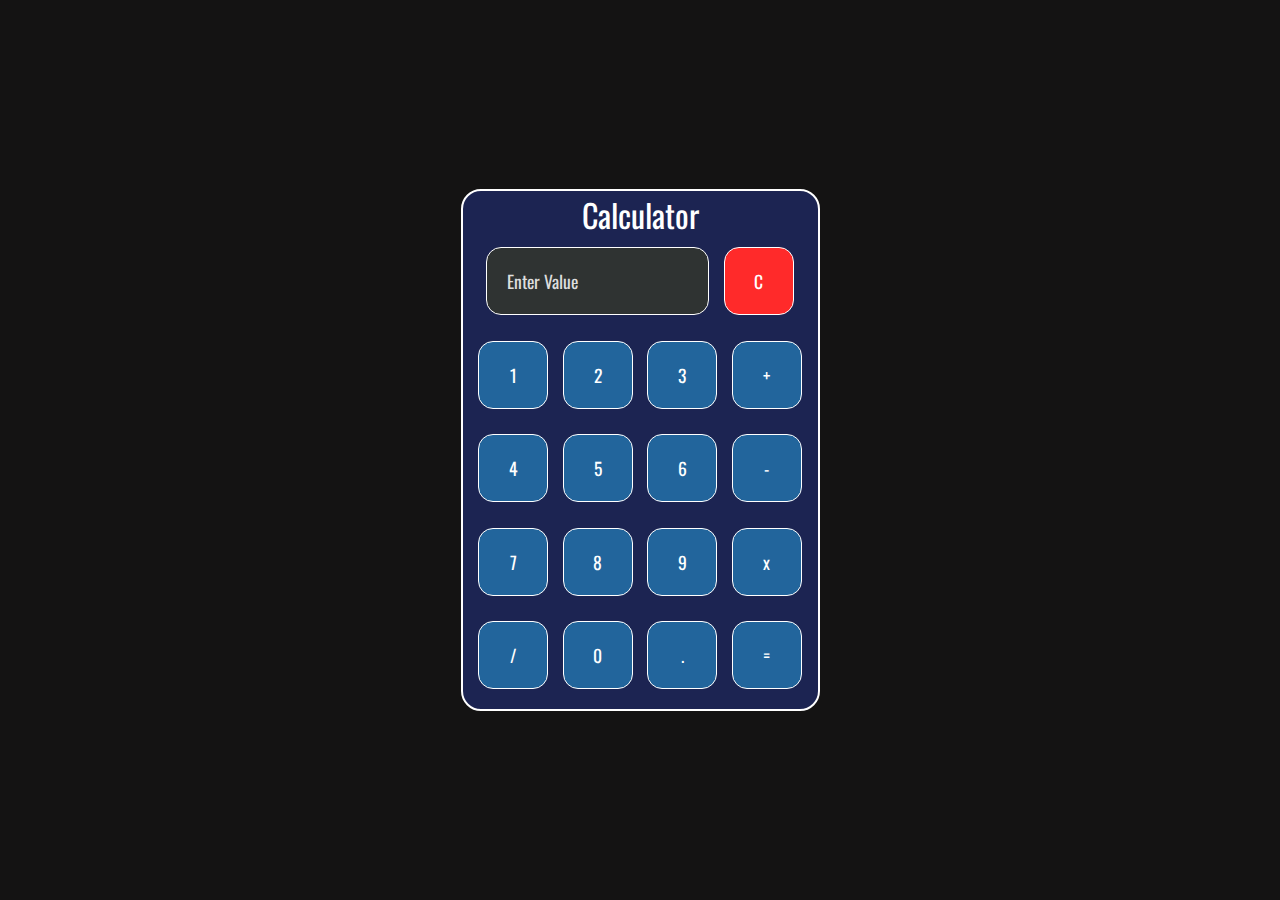
<file: Level3_Calculator/index.html>
<!DOCTYPE html>
<html lang="en">

<head>
    <meta http-equiv="Content-Type" content="text/html; charset=UTF-8">

    <meta http-equiv="X-UA-Compatible" content="IE=edge">
    <title>Calculator</title>

    <link href="style.css" rel="stylesheet">
</head>

<body>
    <div class="wrapper">
        <div class="container">
            <div class="header-container">

                <h1 id="toast">Calculator</h1>
                <div class="top-buttons">


                </div>
            </div>
            <div class="first-row">
                <input type="text" name="result" id="result" placeholder="Enter Value" readonly="">
                <input type="button" value="C" onclick="result.value=&#39;&#39;" id="clear-button">
            </div>
            <div class="second-row">
                <input type="button" value="1" onclick="liveScreen(1)">
                <input type="button" value="2" onclick="liveScreen(2)">
                <input type="button" value="3" onclick="liveScreen(3)">
                <input type="button" value="+" onclick="liveScreen(&#39;+&#39;)">
            </div>
            <div class="third-row">
                <input type="button" value="4" onclick=" liveScreen(4)">
                <input type="button" value="5" onclick=" liveScreen(5)">
                <input type="button" value="6" onclick=" liveScreen(6)">
                <input type="button" value="-" onclick="liveScreen(&#39;-&#39;)">
            </div>
            <div class="fourth-row">
                <input type="button" value="7" onclick="liveScreen(7)">
                <input type="button" value="8" onclick="liveScreen(8)">
                <input type="button" value="9" onclick=" liveScreen(9)">
                <input type="button" value="x" onclick="liveScreen(&#39;*&#39;)">
            </div>
            <div class="fifth-row">
                <input type="button" value="/" onclick="liveScreen(&#39;/&#39;)">
                <input type="button" value="0" onclick="liveScreen(0)">
                <input type="button" value="." onclick="liveScreen(&#39;.&#39;)">
                <input type="button" value="=" onclick="calculate(result.value)">
            </div>
        </div>
    </div>
    <script src="script.js">
    </script>
</body>
</html>
</file>
<file: Level3_Calculator/style.css>
@import url('https://fonts.googleapis.com/css2?family=Oswald&display=swap');
* {
    box-sizing: border-box;
    padding: 0;
    margin: 0;
    font-family: 'Oswald', sans-serif;
    -webkit-appearance: none;
  }
  
  ::placeholder {
    color: rgb(221, 221, 221);
  }
  
  .wrapper {
    height: 100vh;
    width: 100%;
    display: flex;
    justify-content: center;
    flex-direction: column;
    align-items: center;
    background-color: rgb(20, 19, 19);
    transition: 0.8s all;
  }
  
  h1 {
    margin-bottom: 1.5%;
    color: #fff;
    font-weight: normal;
    align-items: center;
  }
  
  .container {
    width: 359px;
    display: flex;
    justify-content: center;
    flex-direction: column;
    align-items: center;
    border: 2px solid white;
    border-radius: 20px;
    background-color: rgb(28, 36, 82);
  }
  
  .header-container {
    display: flex;
    justify-content: space-between;
    justify-content: center;
    width: 80%;
   
  }
  
  .top-buttons {
    display: flex;
    align-items: center;
  
  }
  
  input {
    padding: 20px;
    color: rgb(255, 255, 255);
    font-size: 1.1em;
    cursor: pointer;
    width: 70px;
    background-color: rgb(34, 101, 156);
    border: 1px solid white;
    outline: none;
    border-radius: 15px;
    margin: 0.3em;
  }
  
  .first-row,
  .second-row,
  .third-row,
  .fourth-row,
  .fifth-row {
    margin-bottom: 15px;
  }
  
  input[type="text"] {
    background-color: rgb(47, 51, 50);
    width: 222.5px;
  }
  
  input[type="button"]:hover {
    background-color: rgb(101, 101, 101);
    color: #fff;
  }
  
  #clear-button {
    color: #fff;
    background-color: rgb(255, 42, 42);
  }
</file>
